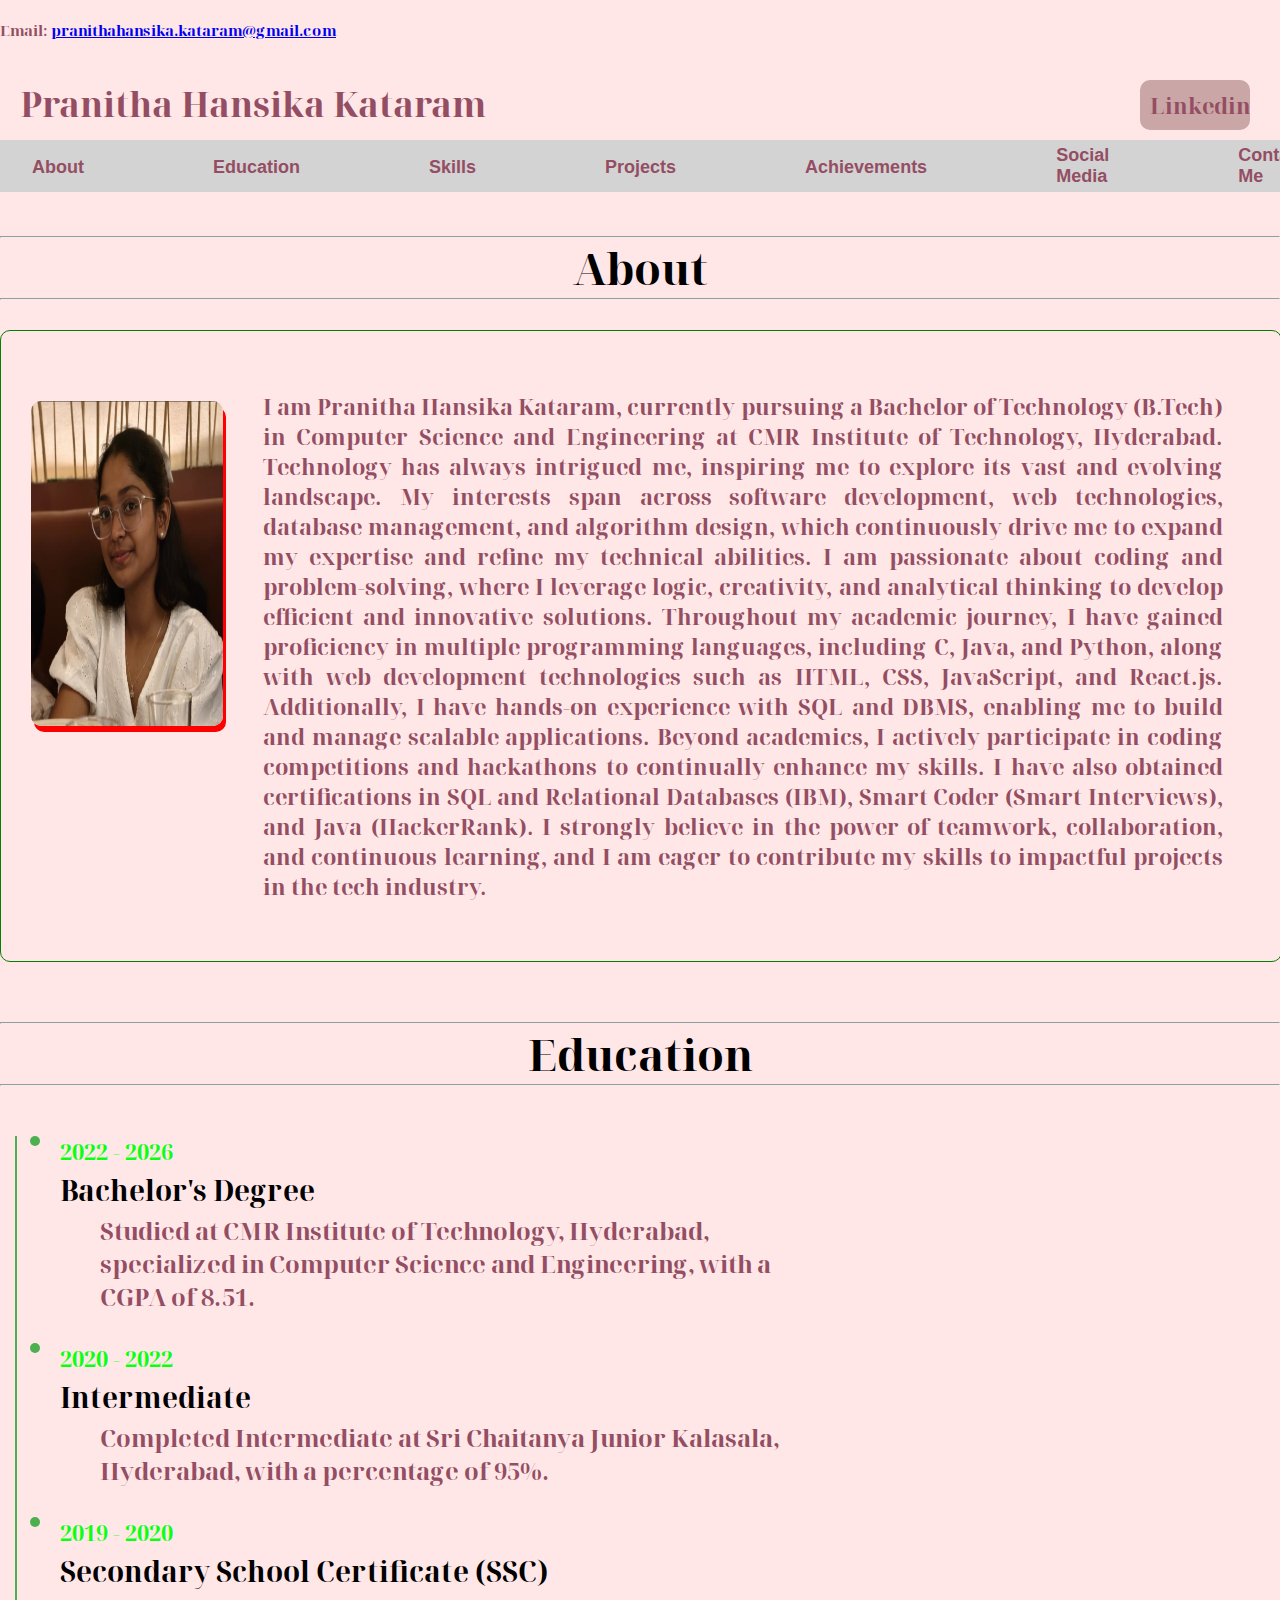
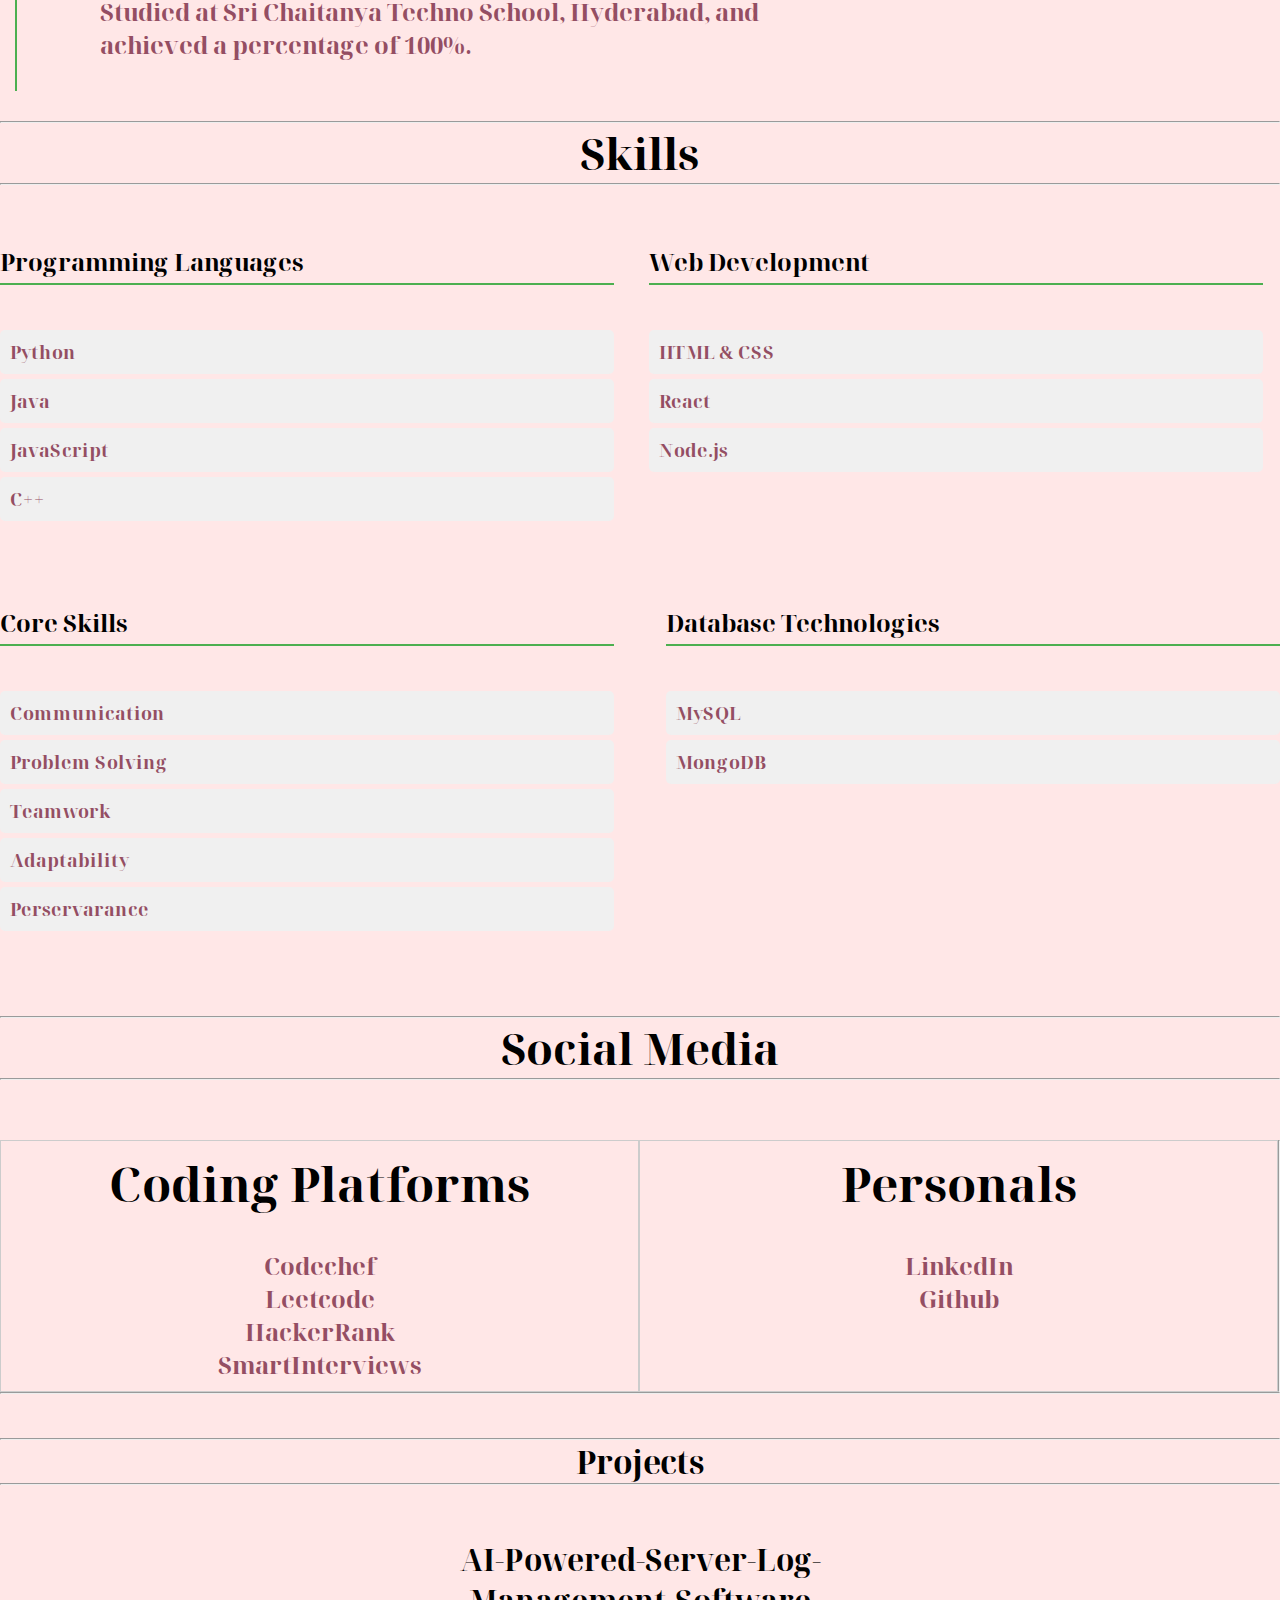
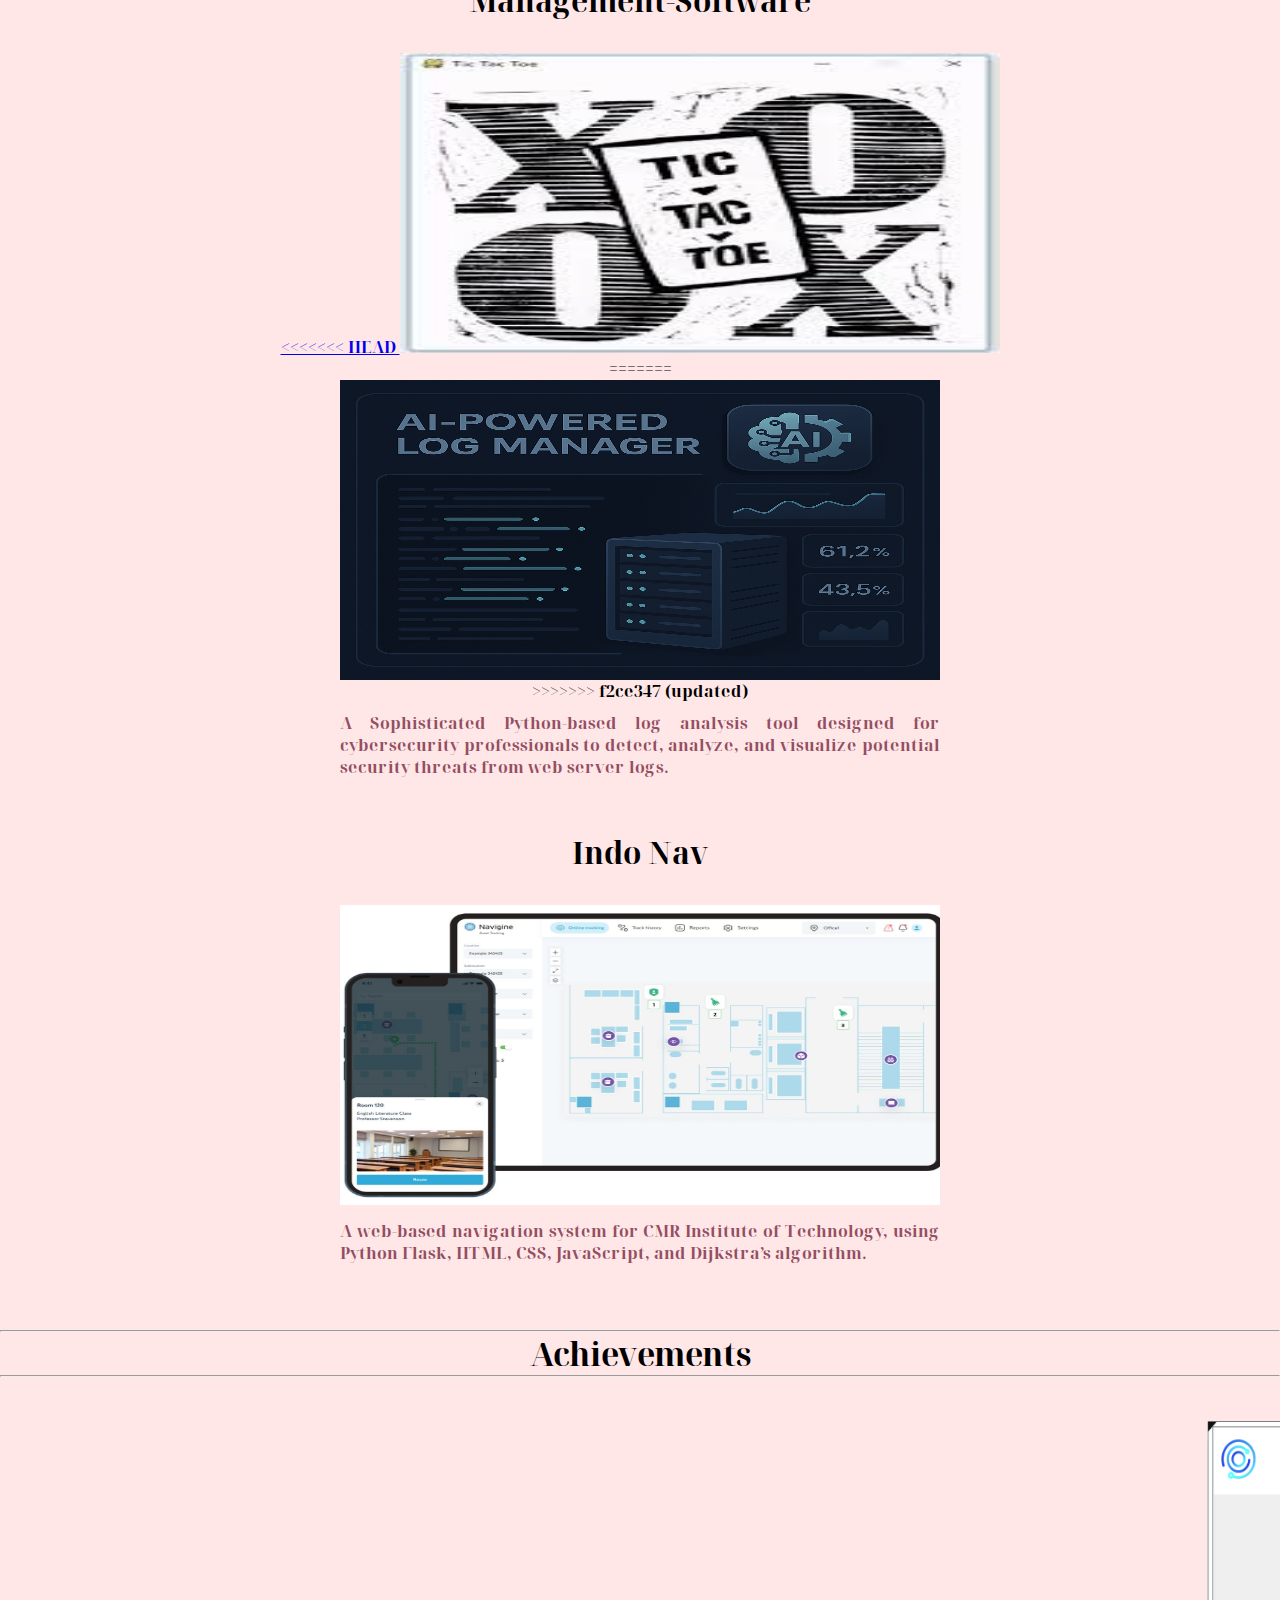
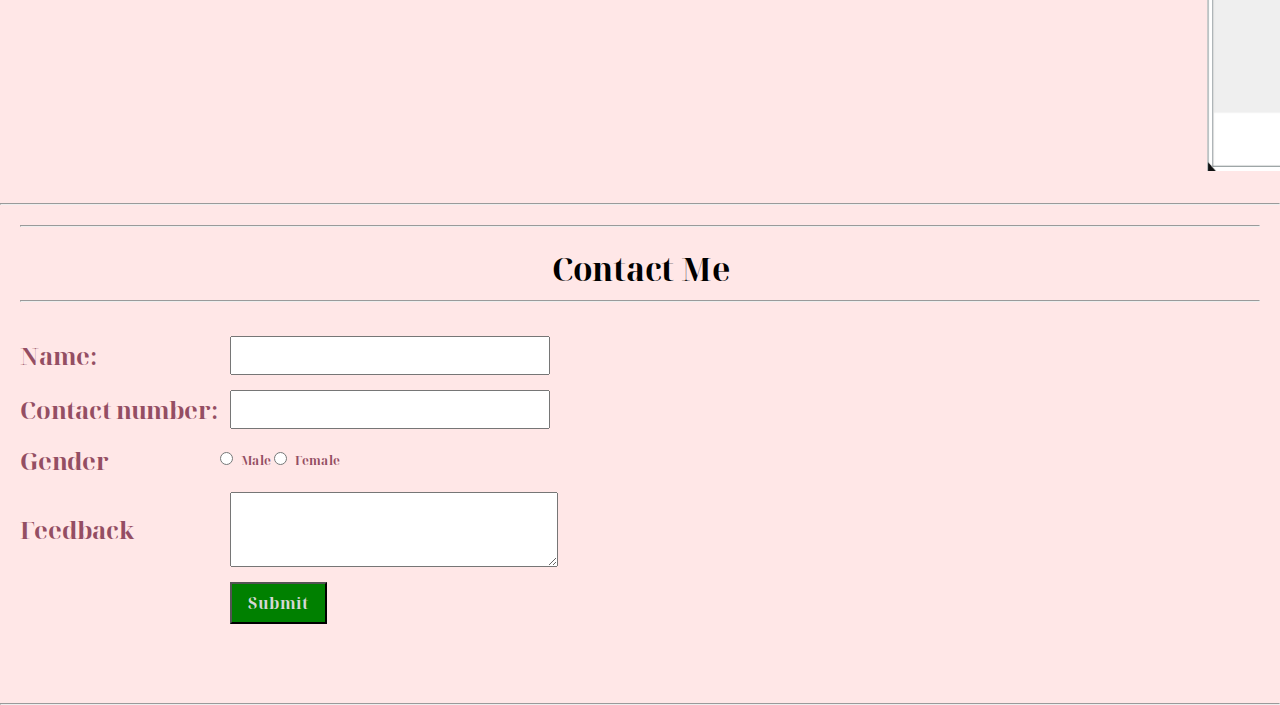
<file: Portfolio/index.html>
<!DOCTYPE html>
<html lang="en">
  <head>
    
    <meta charset="UTF-8" />
    <meta name="viewport" content="width=device-width, initial-scale=1.0" />
    <link
      href="https://fonts.googleapis.com/css2?family=Noto+Serif+Display:wght@100&display=swap" rel="stylesheet"/>
    <link rel="stylesheet" href="style.css" />
    <title>Website</title>
    <script>

      function handleSubmit() {
        window.location.href = "Feedback.html";
      }

    </script>
  </head>
  <body>
    <div class="TopHeader">
      <div style="float: left">
        Email: <a href="https://mail.google.com/mail/?view=cm&fs=1&to=pranithahansika.kataram@gmail.com" target="_blank">
          pranithahansika.kataram@gmail.com
        </a>
        
      </div>
      
    </div>
    
    <div class="Header">
      <div class="row">
        <div class="hp2" style="padding-left: 20px">Pranitha Hansika Kataram</div>
        <div class="hp3"><a class="p" href="https://www.linkedin.com/in/kataram-pranitha-hansika-849275299/">Linkedin</a></div>
      </div>
    </div>
    <div class="Menu">
      <ul>
        <li><a href="#About">About</a></li>
        <li><a href="#Education">Education</a></li>
        <li><a href="#Skills" height="100px">Skills</a></li>
        <li><a href="#Projects">Projects</a></li>
        <li><a href="#Achievements">Achievements</a></li>
        <li><a href="#Social Media">Social Media</a></li>
        <li><a href="#ContactMe">Contact Me</a></li>
      </ul>
    </div>
    <br />
    <br />
    <div class="Bodypart">
      <hr/>
      <h1 class="title" id="About">About</h1>
      <hr/>
      <br />
      <div class="about">
        <div class="content">
          <img src="Images/profile.png"/>
          <br />
          <br /> 
          <p class="para">
            I am Pranitha Hansika Kataram, currently pursuing a Bachelor of Technology (B.Tech) in Computer Science and Engineering at CMR Institute of Technology, Hyderabad. Technology has always intrigued me, inspiring me to explore its vast and evolving landscape. My interests span across software development, web technologies, database management, and algorithm design, which continuously drive me to expand my expertise and refine my technical abilities.
            I am passionate about coding and problem-solving, where I leverage logic, creativity, and analytical thinking to develop efficient and innovative solutions. Throughout my academic journey, I have gained proficiency in multiple programming languages, including C, Java, and Python, along with web development technologies such as HTML, CSS, JavaScript, and React.js. Additionally, I have hands-on experience with SQL and DBMS, enabling me to build and manage scalable applications.
            Beyond academics, I actively participate in coding competitions and hackathons to continually enhance my skills. I have also obtained certifications in SQL and Relational Databases (IBM), Smart Coder (Smart Interviews), and Java (HackerRank). I strongly believe in the power of teamwork, collaboration, and continuous learning, and I am eager to contribute my skills to impactful projects in the tech industry. 
            <br /><br />
            <br />
          </p>
          <br />
          <br />
         <br/>
        </div>
      </div>
      <br/>
      <br/>
      <hr/>
      <h1 class="title" id="Education">Education</h1>
      <hr />
      <div class="education-section">
        <div class="timeline">
          <div class="timeline-item">
            <div class="year">2022 - 2026</div>
            <div class="degree">Bachelor's Degree</div>
            <div class="description">
              Studied at CMR Institute of Technology, Hyderabad, specialized in
              Computer Science and Engineering, with a CGPA of 8.51.
            </div>
          </div>
          <div class="timeline-item">
            <div class="year">2020 - 2022</div>
            <div class="degree">Intermediate</div>
            <div class="description">
              Completed Intermediate at Sri Chaitanya Junior Kalasala,
              Hyderabad, with a percentage of 95%.
            </div>
          </div>
          <div class="timeline-item">
            <div class="year">2019 - 2020</div>
            <div class="degree">Secondary School Certificate (SSC)</div>
            <div class="description">
              Studied at Sri Chaitanya Techno School, Hyderabad, and achieved a
              percentage of 100%.
            </div>
          </div>
        </div>
      </div>
      <br />
      <hr />
      <h1 class="title" id="Skills">Skills</h1>
      <hr />
      <div class="skills">
        <div class="skills-container">
          <div class="skill-category">
            <br />
            <br />
            <h3>Programming Languages</h3>
            <br />
            <ul class="skills-list">
              <li>Python</li>
              <li>Java</li>
              <li>JavaScript</li>
              <li>C++</li>
            </ul>
          </div>
          <br />
          <br />
          <div class="skill-category">
            <br />
            <br />
            <h3>Web Development</h3>
            <br />
            <ul class="skills-list">
              <li>HTML & CSS</li>
              <li>React</li>
              <li>Node.js</li>
            </ul>
          </div>
          <br />
          <br />
          <div class="skill-category">
            <br />
            <br />
            <h3>Core Skills</h3>
            <br />
            <ul class="skills-list">
              <li>Communication</li>
              <li>Problem Solving</li>
              <li>Teamwork</li>
              <li>Adaptability</li>
              <li>Perservarance</li>
            </ul>
          </div>
          <br />
          <br />
          <div class="skill-category">
            <br />
            <br />
            <h3>Database Technologies</h3>
            <br />
            <ul class="skills-list">
              <li>MySQL</li>
              <li>MongoDB</li>
            </ul>
          </div>
        </div>
      </div>
      <br />
      <br />
      <hr />
      <h1 class="title" id="Social Media">Social Media</h1>
      <hr />
      <br />
      <br />
      <div class="skil">
        <br />
        <br />
        <div class="Coding">
          <h1>Coding Platforms</h1>
          <br />
          <a href="https://www.codechef.com/users/pranitham6">Codechef</a><br />
          <a href="https://leetcode.com/u/22R01A05M6/">Leetcode</a><br />
          <a href="https://www.hackerrank.com/profile/22r01a05m6">HackerRank</a><br />
          <a href="https://smartinterviews.in/profile/22R01A05M6">SmartInterviews</a><br />
        </div>
        <div class="personal">
          <h1>Personals</h1>
          <br />
          <a href="https://www.linkedin.com/in/kataram-pranitha-hansika-849275299/">LinkedIn</a><br />
          <a href="https://github.com/PranithaHansika/">Github</a><br />
        </div>
        <hr />
      </div>
      <hr />
    </div>
    <br />
      <br />
      <hr/>
      <h1 class="title" id="Projects">Projects</h1>
      <hr />
    <br/>
    <br/>
    <div class="project">
      <h5>AI-Powered-Server-Log-Management-Software</h5><br/>
      <a href="https://github.com/PranithaHansika/AI-Powered-Server-Log-Management-Software">
<<<<<<< HEAD
    <img src="Images/Tic Toe.jpeg"></a>
=======
    <img src="Images/ai.png"></a>
>>>>>>> f2ce347 (updated)
    
    
    <p>A Sophisticated Python-based log analysis tool designed for cybersecurity professionals to detect, analyze, and visualize potential security threats from web server logs.</p>
    </div>
    <br/>
    <br/>
    <div class="project">
      <h6>Indo Nav</h6><br/>
      <a href="https://github.com/PranithaHansika/CAMPUS-INDOOR-NAVIGATION-SYSTEM/tree/main/IndoNav-master">
    <img src="Images/Indo Nav.jpg"></a>
    
    
    <p>
      A web-based navigation system for CMR Institute of Technology, using
      Python Flask, HTML, CSS, JavaScript, and Dijkstra’s algorithm.
    </p>    </div>
    <br/>
    <br/>

    <br/>
    <hr />

      <h1 class="title" id="Achievements">Achievements</h1>
      <hr />
      <div class="Achieve">
        <br /><br />
        <marquee>
         <a href=https://courses.cognitiveclass.ai/certificates/ab664dc1f8234a35987d71b9e7b4beb2>
         <img src="Images/hansika sql.png" alt="Clickable Image"/></a>
         <a href="https://smartinterviews.in/certificate/54d4c0db">
         <img src="Images/hansika si.png" alt="Clickable Image"/></a>
         <a href="https://www.hackerrank.com/certificates/0e48078be8ef">
         <img src="Images/hansika hck.png" alt="Clickable Image"/></a>

        </marquee>
      </div>
      <br/>
      <hr/>
    </div>
    <div class="Footer">
      <hr/>
      <h1 id="ContactMe">Contact Me</h1>
      <hr/>
      <br/>
      <br/>
      <div class="form-group">
        <label for="name">Name: </label>
        <input type="text" id="name" />
      </div>
    <div class="form-group">
        <label for="contact">Contact number: </label>
        <input type="text" id="contact" />
    </div>
    <div class="form-group">
        <label>Gender</label>
        <div class="gender-group">
            <input type="radio" name="gender" value="male" /> Male
            <input type="radio" name="gender" value="female" /> Female
    </div>
    </div>
    <div class="form-group">
        <label for="about">Feedback </label>
        <textarea rows="3" cols="300" name="abt" id="about"></textarea>
    </div>
    <div class="form-group">

        <input type="button" value="Submit" id="btn" onclick="handleSubmit()" />
    </div> 
      </div>
    </div>
    <br />
    <br />
    <hr />
  </body>
</html>
</file>
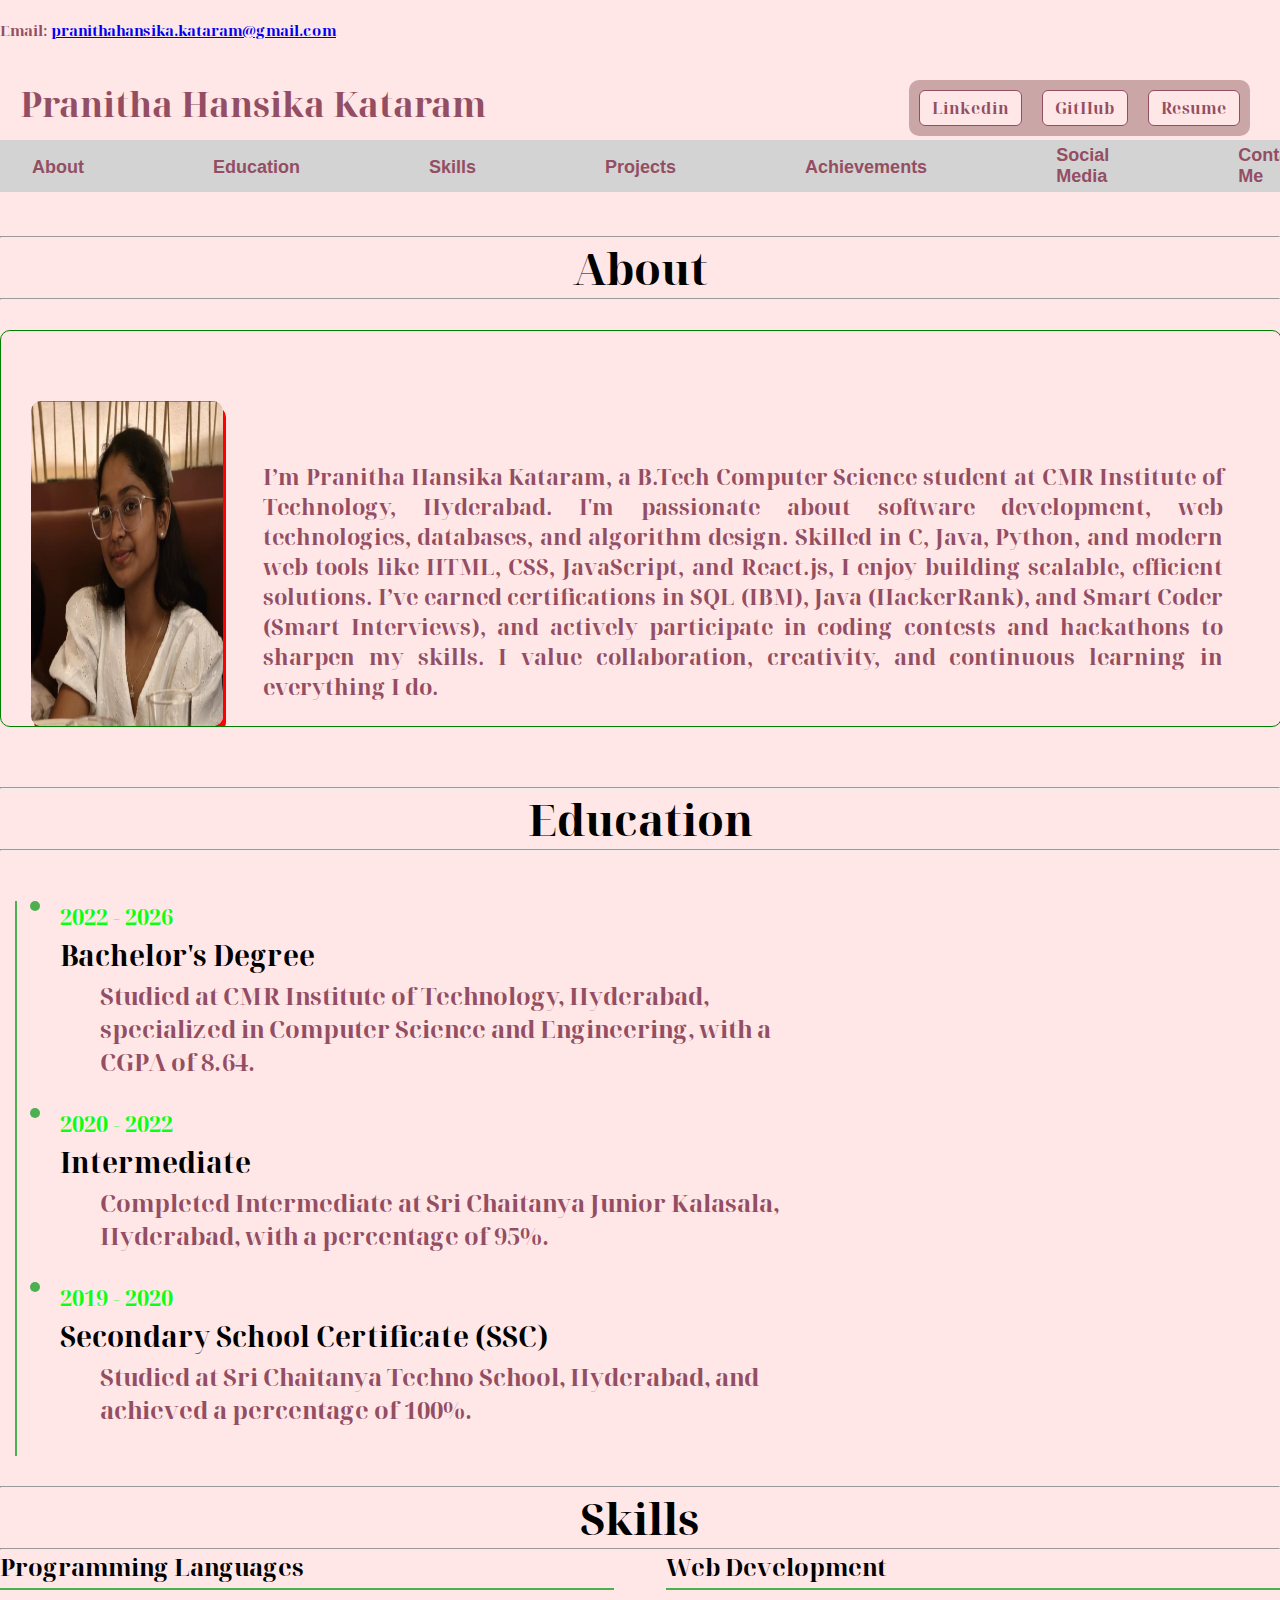
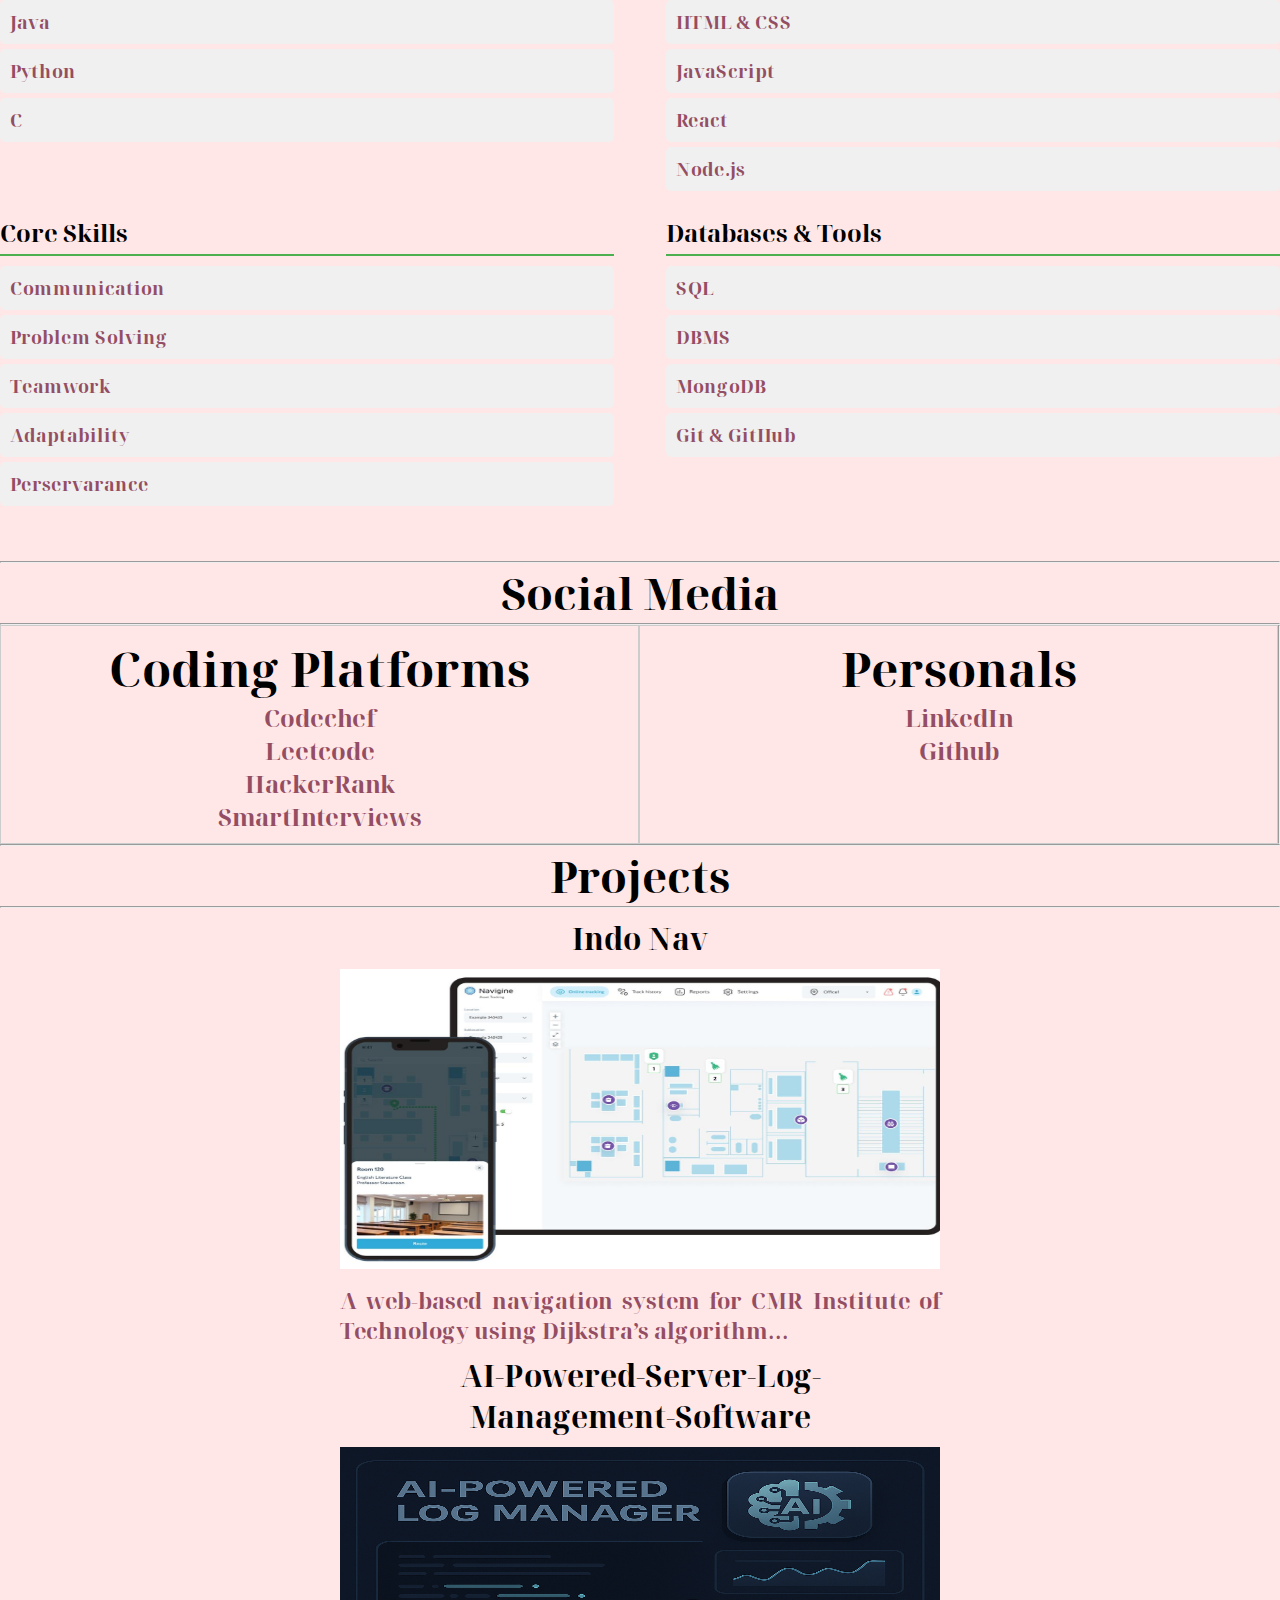
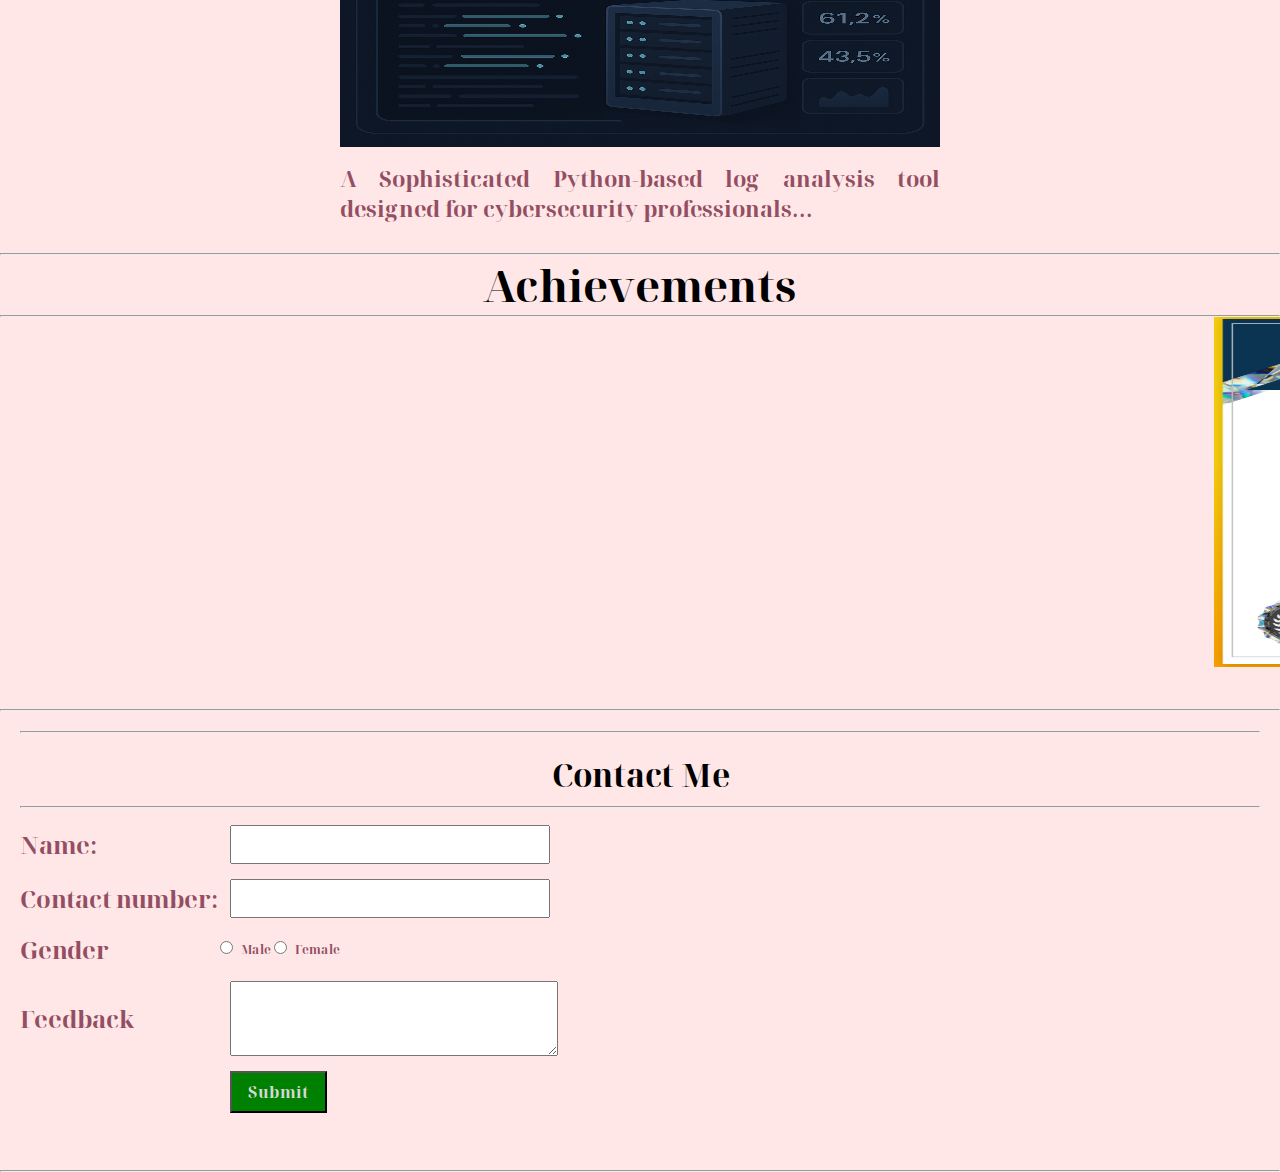
<file: Portfolio/public/index.html>
<!-- <!DOCTYPE html>
<html lang="en">
  <head>
    
    <meta charset="UTF-8" />
    <meta name="viewport" content="width=device-width, initial-scale=1.0" />
    <link
      href="https://fonts.googleapis.com/css2?family=Noto+Serif+Display:wght@100&display=swap" rel="stylesheet"/>
    <link rel="stylesheet" href="style.css" />
    <title>Website</title>
    <script>

      function handleSubmit() {
        window.location.href = "Feedback.html";
      }

    </script>
  </head>
  <body>
    <div class="TopHeader">
      <div style="float: left">
        Email: <a href="https://mail.google.com/mail/?view=cm&fs=1&to=pranithahansika.kataram@gmail.com" target="_blank">
          pranithahansika.kataram@gmail.com
        </a>
        
      </div>
      
    </div>
    
    <div class="Header">
      <div class="row">
        <div class="hp2" style="padding-left: 20px">Pranitha Hansika Kataram</div>
        <div class="hp3"><a class="p" href="https://www.linkedin.com/in/kataram-pranitha-hansika-849275299/">Linkedin</a></div>
      </div>
    </div>
    <div class="Menu">
      <ul>
        <li><a href="#About">About</a></li>
        <li><a href="#Education">Education</a></li>
        <li><a href="#Skills" height="100px">Skills</a></li>
        <li><a href="#Projects">Projects</a></li>
        <li><a href="#Achievements">Achievements</a></li>
        <li><a href="#Social Media">Social Media</a></li>
        <li><a href="#ContactMe">Contact Me</a></li>
      </ul>
    </div>
    <br />
    <br />
    <div class="Bodypart">
      <hr/>
      <h1 class="title" id="About">About</h1>
      <hr/>
      <br />
      <div class="about">
        <div class="content">
          <img src="Images/profile.png"/>
          <br />
          <br /> 
          <p class="para">
            I am Pranitha Hansika Kataram, currently pursuing a Bachelor of Technology (B.Tech) in Computer Science and Engineering at CMR Institute of Technology, Hyderabad. Technology has always intrigued me, inspiring me to explore its vast and evolving landscape. My interests span across software development, web technologies, database management, and algorithm design, which continuously drive me to expand my expertise and refine my technical abilities.
            I am passionate about coding and problem-solving, where I leverage logic, creativity, and analytical thinking to develop efficient and innovative solutions. Throughout my academic journey, I have gained proficiency in multiple programming languages, including C, Java, and Python, along with web development technologies such as HTML, CSS, JavaScript, and React.js. Additionally, I have hands-on experience with SQL and DBMS, enabling me to build and manage scalable applications.
            Beyond academics, I actively participate in coding competitions and hackathons to continually enhance my skills. I have also obtained certifications in SQL and Relational Databases (IBM), Smart Coder (Smart Interviews), and Java (HackerRank). I strongly believe in the power of teamwork, collaboration, and continuous learning, and I am eager to contribute my skills to impactful projects in the tech industry. 
            <br /><br />
            <br />
          </p>
          <br />
          <br />
         <br/>
        </div>
      </div>
      <br/>
      <br/>
      <hr/>
      <h1 class="title" id="Education">Education</h1>
      <hr />
      <div class="education-section">
        <div class="timeline">
          <div class="timeline-item">
            <div class="year">2022 - 2026</div>
            <div class="degree">Bachelor's Degree</div>
            <div class="description">
              Studied at CMR Institute of Technology, Hyderabad, specialized in
              Computer Science and Engineering, with a CGPA of 8.64.
            </div>
          </div>
          <div class="timeline-item">
            <div class="year">2020 - 2022</div>
            <div class="degree">Intermediate</div>
            <div class="description">
              Completed Intermediate at Sri Chaitanya Junior Kalasala,
              Hyderabad, with a percentage of 95%.
            </div>
          </div>
          <div class="timeline-item">
            <div class="year">2019 - 2020</div>
            <div class="degree">Secondary School Certificate (SSC)</div>
            <div class="description">
              Studied at Sri Chaitanya Techno School, Hyderabad, and achieved a
              percentage of 100%.
            </div>
          </div>
        </div>
      </div>
      <br />
      <hr />
      <h1 class="title" id="Skills">Skills</h1>
      <hr />
      <div class="skills">
        <div class="skills-container">
          <div class="skill-category">
            <br />
            <br />
            <h3>Programming Languages</h3>
            <br />
            <ul class="skills-list">
              <li>Python</li>
              <li>Java</li>
              <li>JavaScript</li>
              <li>C++</li>
            </ul>
          </div>
          <br />
          <br />
          <div class="skill-category">
            <br />
            <br />
            <h3>Web Development</h3>
            <br />
            <ul class="skills-list">
              <li>HTML & CSS</li>
              <li>React</li>
              <li>Node.js</li>
            </ul>
          </div>
          <br />
          <br />
          <div class="skill-category">
            <br />
            <br />
            <h3>Core Skills</h3>
            <br />
            <ul class="skills-list">
              <li>Communication</li>
              <li>Problem Solving</li>
              <li>Teamwork</li>
              <li>Adaptability</li>
              <li>Perservarance</li>
            </ul>
          </div>
          <br />
          <br />
          <div class="skill-category">
            <br />
            <br />
            <h3>Database Technologies</h3>
            <br />
            <ul class="skills-list">
              <li>MySQL</li>
              <li>MongoDB</li>
            </ul>
          </div>
        </div>
      </div>
      <br />
      <br />
      <hr />
      <h1 class="title" id="Social Media">Social Media</h1>
      <hr />
      <br />
      <br />
      <div class="skil">
        <br />
        <br />
        <div class="Coding">
          <h1>Coding Platforms</h1>
          <br />
          <a href="https://www.codechef.com/users/pranitham6">Codechef</a><br />
          <a href="https://leetcode.com/u/22R01A05M6/">Leetcode</a><br />
          <a href="https://www.hackerrank.com/profile/22r01a05m6">HackerRank</a><br />
          <a href="https://smartinterviews.in/profile/22R01A05M6">SmartInterviews</a><br />
        </div>
        <div class="personal">
          <h1>Personals</h1>
          <br />
          <a href="https://www.linkedin.com/in/kataram-pranitha-hansika-849275299/">LinkedIn</a><br />
          <a href="https://github.com/PranithaHansika/">Github</a><br />
        </div>
        <hr />
      </div>
      <hr />
    </div>
    <br />
      <br />
      <hr/>
      <h1 class="title" id="Projects">Projects</h1>
      <hr />
    <br/>
    <br/>
    <div class="project">
      <h5>AI-Powered-Server-Log-Management-Software</h5><br/>
      <a href="https://github.com/PranithaHansika/AI-Powered-Server-Log-Management-Software">
    <img src="Images/ai.png"></a>
    
    
    <p>A Sophisticated Python-based log analysis tool designed for cybersecurity professionals to detect, analyze, and visualize potential security threats from web server logs.</p>
    </div>
    <br/>
    <br/>
    <div class="project">
      <h6>Indo Nav</h6><br/>
      <a href="https://github.com/PranithaHansika/CAMPUS-INDOOR-NAVIGATION-SYSTEM/tree/main/IndoNav-master">
    <img src="Images/Indo Nav.jpg"></a>
    
    
    <p>
      A web-based navigation system for CMR Institute of Technology, using
      Python Flask, HTML, CSS, JavaScript, and Dijkstra’s algorithm.
    </p>    </div>
    <br/>
    <br/>

    <br/>
    <hr />

      <h1 class="title" id="Achievements">Achievements</h1>
      <hr />
      <div class="Achieve">
        <br /><br />
        <marquee>
         <a href=https://courses.cognitiveclass.ai/certificates/ab664dc1f8234a35987d71b9e7b4beb2>
         <img src="Images/hansika sql.png" alt="Clickable Image"/></a>
         <a href="https://smartinterviews.in/certificate/54d4c0db">
         <img src="Images/hansika si.png" alt="Clickable Image"/></a>
         <a href="https://www.hackerrank.com/certificates/0e48078be8ef">
         <img src="Images/hansika hck.png" alt="Clickable Image"/></a>

        </marquee>
      </div>
      <br/>
      <hr/>
    </div>
    <div class="Footer">
      <hr/>
      <h1 id="ContactMe">Contact Me</h1>
      <hr/>
      <br/>
      <br/>
      <div class="form-group">
        <label for="name">Name: </label>
        <input type="text" id="name" />
      </div>
    <div class="form-group">
        <label for="contact">Contact number: </label>
        <input type="text" id="contact" />
    </div>
    <div class="form-group">
        <label>Gender</label>
        <div class="gender-group">
            <input type="radio" name="gender" value="male" /> Male
            <input type="radio" name="gender" value="female" /> Female
    </div>
    </div>
    <div class="form-group">
        <label for="about">Feedback </label>
        <textarea rows="3" cols="300" name="abt" id="about"></textarea>
    </div>
    <div class="form-group">

        <input type="button" value="Submit" id="btn" onclick="handleSubmit()" />
    </div> 
      </div>
    </div>
    <br />
    <br />
    <hr />
  </body>
</html> -->
<!DOCTYPE html>
<html lang="en">
<head>
  <meta charset="UTF-8" />
  <meta name="viewport" content="width=device-width, initial-scale=1.0" />
  <link href="https://fonts.googleapis.com/css2?family=Noto+Serif+Display:wght@100&display=swap" rel="stylesheet"/>
  <link rel="stylesheet" href="style.css" />
  <title>Website</title>
  <script>
    function handleSubmit() {
      window.location.href = "Feedback.html";
    }
  </script>
</head>
<body>
  <div class="TopHeader">
    <div style="float: left">
      Email: 
      <a href="https://mail.google.com/mail/?view=cm&fs=1&to=pranithahansika.kataram@gmail.com" target="_blank">
        pranithahansika.kataram@gmail.com
      </a>
    </div>
  </div>

  <div class="Header">
    <div class="row">
      <div class="hp2" style="padding-left: 20px">Pranitha Hansika Kataram</div>
      <div class="hp3">
        <a class="p" href="https://www.linkedin.com/in/kataram-pranitha-hansika-849275299/">Linkedin</a>
        <a class="p" href="https://github.com/PranithaHansika">GitHub</a>
        <a class="p" href="https://drive.google.com/file/d/1zb6JYxYo-qNF8NUrFf8FTy2Na2KnBtGc/view?usp=drive_link">Resume</a>
      </div>
    </div>
  </div>

  <div class="Menu">
    <ul>
      <li><a href="#About">About</a></li>
      <li><a href="#Education">Education</a></li>
      <li><a href="#Skills">Skills</a></li>
      <li><a href="#Projects">Projects</a></li>
      <li><a href="#Achievements">Achievements</a></li>
      <li><a href="#Social Media">Social Media</a></li>
      <li><a href="#ContactMe">Contact Me</a></li>
    </ul>
  </div>

  <br /><br />

  <div class="Bodypart">
    <hr/>
    <h1 class="title" id="About">About</h1>
    <hr/><br />

    <div class="about">
      <div class="content">
        <img src="./images/profile.png" />
        <br /><br />
        <p class="para">
          I’m Pranitha Hansika Kataram, a B.Tech Computer Science student at CMR Institute of Technology, Hyderabad. I'm passionate about software development, web technologies, databases, and algorithm design. Skilled in C, Java, Python, and modern web tools like HTML, CSS, JavaScript, and React.js, I enjoy building scalable, efficient solutions. I’ve earned certifications in SQL (IBM), Java (HackerRank), and Smart Coder (Smart Interviews), and actively participate in coding contests and hackathons to sharpen my skills. I value collaboration, creativity, and continuous learning in everything I do.
        </p>
      </div>
    </div>

    <br/><br/>
    <hr/>
    <h1 class="title" id="Education">Education</h1>
    <hr/>

    <div class="education-section">
      <div class="timeline">
        <!-- <div class="timeline-item">
          <div class="year">2022 - 2026</div>
          <div class="degree">Bachelor's Degree</div>
          <div class="description">Studied at CMR Institute of Technology, Hyderabad...</div>
        </div>
        <div class="timeline-item">
          <div class="year">2020 - 2022</div>
          <div class="degree">Intermediate</div>
          <div class="description">Completed Intermediate at Sri Chaitanya Junior Kalasala...</div>
        </div>
        <div class="timeline-item">
          <div class="year">2019 - 2020</div>
          <div class="degree">Secondary School Certificate (SSC)</div>
          <div class="description">Studied at Sri Chaitanya Techno School, Hyderabad...</div>
        </div> -->
        <div class="timeline-item">
            <div class="year">2022 - 2026</div>
            <div class="degree">Bachelor's Degree</div>
            <div class="description">
              Studied at CMR Institute of Technology, Hyderabad, specialized in
              Computer Science and Engineering, with a CGPA of 8.64.
            </div>
          </div>
          <div class="timeline-item">
            <div class="year">2020 - 2022</div>
            <div class="degree">Intermediate</div>
            <div class="description">
              Completed Intermediate at Sri Chaitanya Junior Kalasala,
              Hyderabad, with a percentage of 95%.
            </div>
          </div>
          <div class="timeline-item">
            <div class="year">2019 - 2020</div>
            <div class="degree">Secondary School Certificate (SSC)</div>
            <div class="description">
              Studied at Sri Chaitanya Techno School, Hyderabad, and achieved a
              percentage of 100%.
            </div>
          </div>
      </div>
    </div>

    <br /><hr/>
    <h1 class="title" id="Skills">Skills</h1>
    <hr/>

    <div class="skills">
      <div class="skills-container">
        <div class="skill-category">
          <h3>Programming Languages</h3>
          <ul class="skills-list">
            <li>Java</li><li>Python</li><li>C</li>
          </ul>
        </div>
        <div class="skill-category">
          <h3>Web Development</h3>
          <ul class="skills-list">
            <li>HTML & CSS</li><li>JavaScript</li>
            <li>React</li><li>Node.js</li>
          </ul>
        </div>
        <div class="skill-category">
          <h3>Core Skills</h3>
          <ul class="skills-list">
            <li>Communication</li><li>Problem Solving</li><li>Teamwork</li><li>Adaptability</li><li>Perservarance</li>
          </ul>
        </div>
       <div class="skill-category">
  <h3>Databases & Tools</h3>
  <ul class="skills-list">
    <li>SQL</li>
    <li>DBMS</li>
    <li>MongoDB</li>
    <li>Git & GitHub</li>
  </ul>
</div>

      </div>
    </div>

    <br /><hr/>
    <h1 class="title" id="Social Media">Social Media</h1>
    <hr/>

    <div class="skil">
      <div class="Coding">
        <h1>Coding Platforms</h1>
        <a href="https://www.codechef.com/users/pranitham6">Codechef</a><br />
        <a href="https://leetcode.com/u/22R01A05M6/">Leetcode</a><br />
        <a href="https://www.hackerrank.com/profile/22r01a05m6">HackerRank</a><br />
        <a href="https://smartinterviews.in/profile/22R01A05M6">SmartInterviews</a><br />
      </div>
      <div class="personal">
        <h1>Personals</h1>
        <a href="https://www.linkedin.com/in/kataram-pranitha-hansika-849275299/">LinkedIn</a><br />
        <a href="https://github.com/PranithaHansika/">Github</a><br />
      </div>
      <hr />
    </div>

    <hr/><h1 class="title" id="Projects">Projects</h1><hr/>
     <div class="project">
      <h6>Indo Nav</h6>
      <a href="https://github.com/PranithaHansika/CAMPUS-INDOOR-NAVIGATION-SYSTEM/tree/main/IndoNav-master">
        <img src="./images/Indo Nav.jpg">
      </a>
      <p>A web-based navigation system for CMR Institute of Technology using Dijkstra’s algorithm...</p>
    </div>
    <div class="project">
      <h5>AI-Powered-Server-Log-Management-Software</h5>
      <a href="https://github.com/PranithaHansika/AI-Powered-Server-Log-Management-Software">
        <img src="./images/ai.png">
      </a>
      <p>A Sophisticated Python-based log analysis tool designed for cybersecurity professionals...</p>
    </div>

   

    <br/><hr/>
    <h1 class="title" id="Achievements">Achievements</h1>
    <hr/>

    <div class="Achieve">
      <marquee>
          <a href="https://smartinterviews.in/certificate/54d4c0db">
          <img src="./images/smart interviews.png" alt="SI Cert"/>
        </a>
        <a href="https://courses.cognitiveclass.ai/certificates/ab664dc1f8234a35987d71b9e7b4beb2">
          <img src="./images/hansika sql.png" alt="SQL Cert"/>
        </a>
      
        <a href="https://www.hackerrank.com/certificates/0e48078be8ef">
          <img src="./images/hansika hck.png" alt="HackerRank Cert"/>
        </a>
         <a href="https://drive.google.com/file/d/17XFg81ATOXVymvIZd9Kg-GC2Pf-TBr_S/view">
          <img src="./images/Devops.png" alt="DevOpsInternship Certificate from EDUGENE Technologies"/>
        </a>
      </marquee>
    </div>

    <br/><hr/>
    <div class="Footer">
      <hr/>
      <h1 id="ContactMe">Contact Me</h1>
      <hr/><br/>

      <div class="form-group">
        <label for="name">Name: </label>
        <input type="text" id="name" />
      </div>
      <div class="form-group">
        <label for="contact">Contact number: </label>
        <input type="text" id="contact" />
      </div>
      <div class="form-group">
        <label>Gender</label>
        <div class="gender-group">
          <input type="radio" name="gender" value="male" /> Male
          <input type="radio" name="gender" value="female" /> Female
        </div>
      </div>
      <div class="form-group">
        <label for="about">Feedback </label>
        <textarea rows="3" cols="300" name="abt" id="about"></textarea>
      </div>
      <div class="form-group">
        <input type="button" value="Submit" id="btn" onclick="handleSubmit()" />
      </div>
    </div>
  </div>

  <br /><hr />
</body>
</html>
</file>
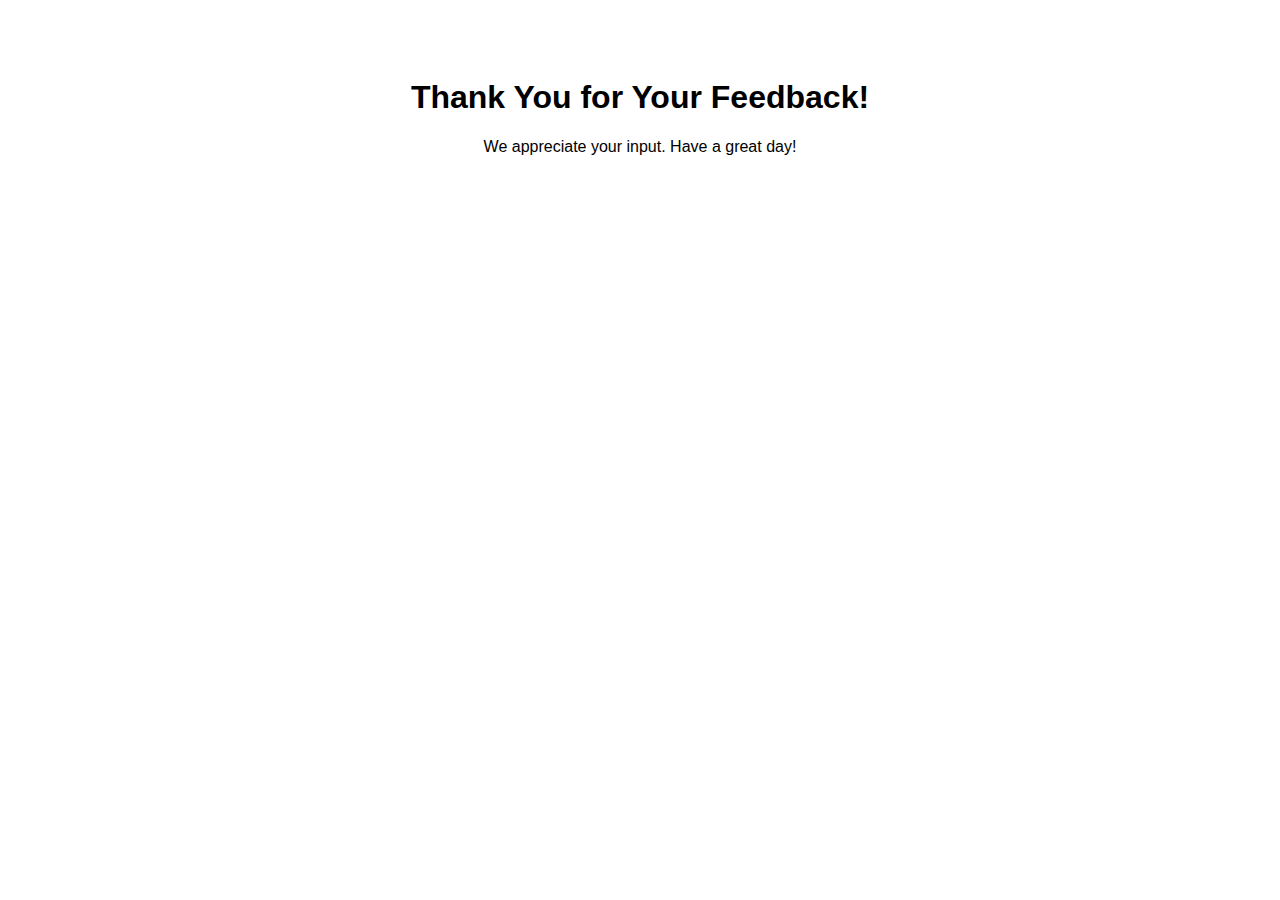
<file: Portfolio/Feedback.html>
<!DOCTYPE html>
<html lang="en">
<head>
    <meta charset="UTF-8">
    <meta name="viewport" content="width=device-width, initial-scale=1.0">
    <title>Thank You</title>
    <style>
        body {
            text-align: center;
            font-family: Arial, sans-serif;
            padding: 50px;
        }
    </style>
</head>
<body>
    <h1>Thank You for Your Feedback!</h1>
    <p>We appreciate your input. Have a great day!</p>
</body>
</html>
</file>
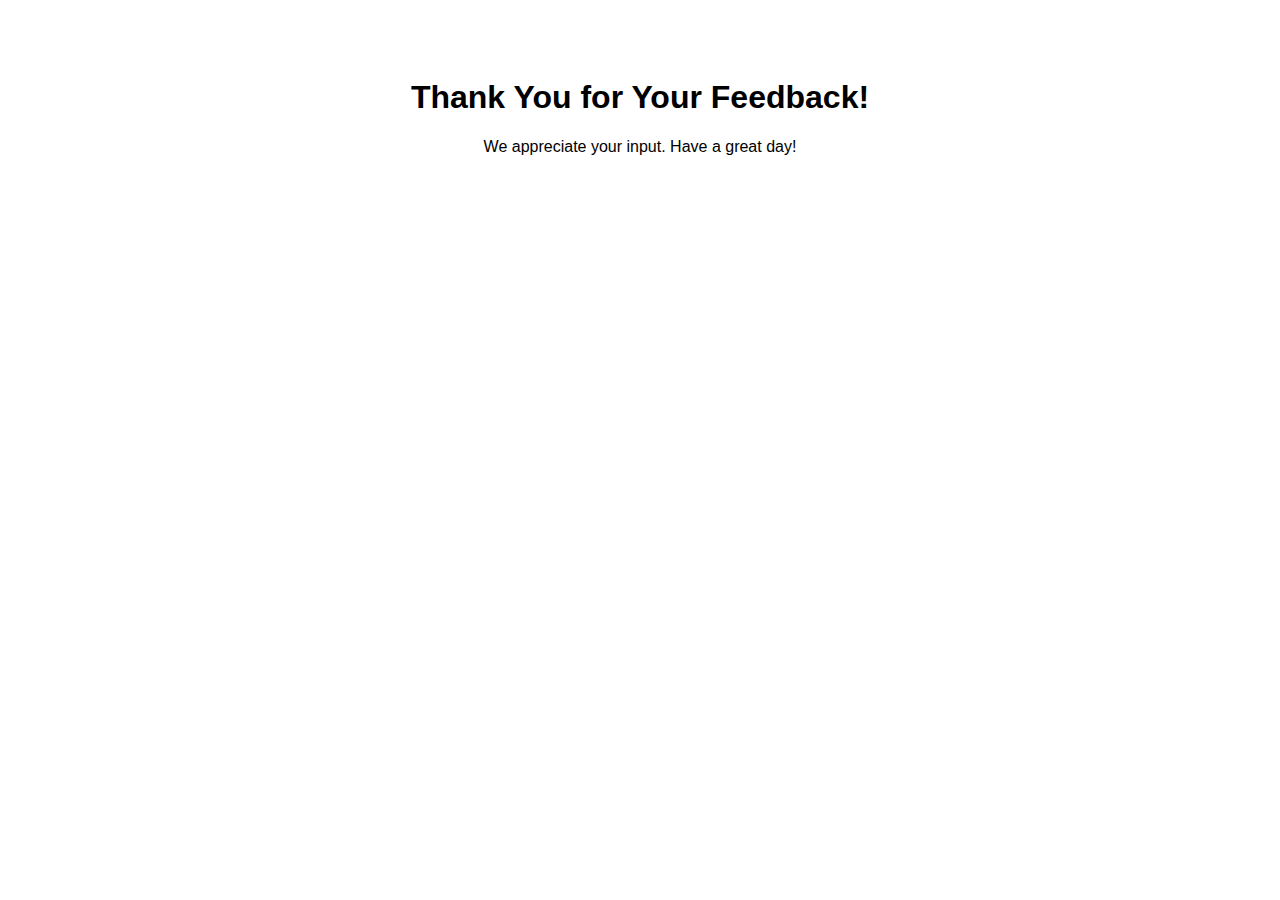
<file: Portfolio/public/Feedback.html>
<!DOCTYPE html>
<html lang="en">
<head>
    <meta charset="UTF-8">
    <meta name="viewport" content="width=device-width, initial-scale=1.0">
    <title>Thank You</title>
    <style>
        body {
            text-align: center;
            font-family: Arial, sans-serif;
            padding: 50px;
        }
    </style>
</head>
<body>
    <h1>Thank You for Your Feedback!</h1>
    <p>We appreciate your input. Have a great day!</p>
</body>
</html>
</file>
<file: Portfolio/style.css>
* {
  margin: 0px;
  padding: 0px;
  font-family: "Noto Serif Display", serif;
  font-weight: bold;
}
.TopHeader {
  height: 35px;
  background-color: gray;
  font-size: 15px;
  color:#944E63;
  background-color: #FFE7E7;
  padding-top: 20px;
 
}
.Header {
  height: 85px;
  font-size: 22px;
  
}
.row {
  width: 100%;
  padding-top: 25px;
  
}
.Header img {
  width: 60px;
  height: 50px;
  margin-right: 10px;
}
.hp1 {
  width: 5%;
  float: left;
}
.hp2 {
  width: 50%;
  float: left;
  font-size: 35px;

  color: #944E63;
}
.hp3 {
  width: 7%;
  float: right;
  background-color: #CAA6A6;
  padding: 10px;
  text-align: center;
  margin-right: 30px;
  border-radius: 10px;
}
.hp3:hover {
  background-color: red;
}
.p {
  text-decoration: none;
  color: #944E63;
}
.Menu {
  height: auto;
  background-color: lightgray;
  font-size: 22px;
  padding-left: 20px;
  display: flex;
  align-items: center;
}

.Menu ul {
  width: 100%;
  list-style-type: none;
  margin: 0;
  padding: 0;
  display: flex;
  align-items: center;
}

.Menu ul li {
  margin-right: 105px;
}
body {
  background-color:#FFE7E7;
}

.Menu ul li a {
  display: inline-block;
  text-decoration: none;
  color:#944E63;
  font-size: 18px;
  padding: 5px 12px;
  font-weight: bold;
  font-family: "Arial";
  border-radius: 10px;
}

.Menu ul li:hover {
  background-color: red;
  transition: background-color 0.3s, color 0.3s, border-radius 0.3s;
  cursor: pointer;
}

.Menu ul li:hover a {
  color: yellow;
  cursor: pointer;
}
.Bodypart {
  height: auto;
  font-size: 22px;
  width: auto;
}
.title {
  text-align: center;
  color: black;
}
.about {
  width: 100%;

  margin: 0 auto auto;
}
.content {
  width: 100%;
  border: 1px solid green;
  margin-right: 50px;
  height: auto;
  border-radius: 10px;
  overflow: hidden;
}
.content img {
  width: 15%;
  border-radius: 10px;
  float: inline-start;
  box-shadow: 3px 6px red;
  margin-left: 30px;
  margin-top: 70px;
  height: 325px;
}
.para {
  width: 75%;
  float: left;
  text-align: justify;
  color:#944E63;
  margin-left: 40px;
}
.clearfix::after {
  content: "";
  display: table;
  clear: both;
}
.Achieve img {
  width: 500px;
  height: 350px;
  margin-right: 50px;
}
.Footer {
  height: auto;
  font-size: 12px;
  background-color: #FFE7E7;
  color:#944E63;
  padding: 20px;
}
#ContactMe {
  font-family: serif;
  font-size: 32px;
  color:black;
  text-align: center;
  margin-top: 20px;
  font-family: "Noto Serif Display", serif;
  font-weight: bold;
  padding-bottom: 10px;
}
.form-group {
  display: flex;
  align-items: center;
  margin-bottom: 15px;
}

label {
  width: 200px;
  font-size: 24px;
}
input[type="text"],
textarea {
  width: 300px;
  padding: 8px;
  font-size: 14px;
  margin-left: 10px;
}
textarea {
  width: 310px;
  margin-left: 10px;
}
.gender-group input {
  margin-right: 5px;
}
#btn {
  font-size: 16px;
  padding: 8px 16px;
  margin-left: 210px; 
  color: rgb(214, 216, 214);
  background-color: green;
}
.skil {
  display: flex;
  width: 100%;
}
.Coding,
.personal,
.social {
  flex: 1;
  padding: 10px;
  font-size: 24px;
  font-weight: bold;
  text-align: center;
  background-color: #FFE7E7;
  border: 1px solid #ccc;
  color: black;
}
.social a,
.Coding a,
.personal a {
  text-decoration: none;
  color: #944E63;
  text-align: center;
  float: center;
  padding: 10px;
}
.container {
  display: flex;            
  justify-content: space-between; 
  gap: 20px;                 
  align-items: flex-start;   
  padding: 20px;     
  flex-wrap: wrap;      
}
.project img {
  width: 600px;              
  height: 300px;              
}
.project {
  display: flex;
  flex-direction: column;
  align-items: center;
  text-align: center;        
  flex-basis: 25%;           
}
.project p {
  margin-top: 10px; 
  width: 600px;  
  text-align: justify;  
  color:#944E63;   
}
.project h4, .project h5, .project h6{
  margin-top: 10px;
  width: 400px;
  text-align: center;
  margin: 10px;
  font-size: 30px;
  color:black;
}
.education-section{
font-family: Arial, sans-serif;
margin: 0;
padding: 0;
display: flex;
width: 500px;
justify-content: center;
background-color: #FFE7E7;
}
.education-section {
width: 90%;
max-width: 800px;
margin-top: 50px;
}
.timeline {
position: relative;
padding-left: 20px;
}
.timeline::before {
content: '';
position: absolute;
left: 15px;
top: 0;
height: 100%;
width: 2px;
background: #4caf50;
}
.timeline-item {
position: relative;
margin-bottom: 30px;
padding-left: 40px;
}
.timeline-item::before {
content: '';
position: absolute;
left: 10px;
top: 0;
height: 10px;
width: 10px;
background: #4caf50;
border-radius: 50%;
}
.timeline-item .year {
font-weight: bold;
color: #0bff13;
}
.timeline-item .degree {
font-size: 28px;
font-weight: bold;
color: black;
margin-top: 5px;
}
.timeline-item .description {
font-size: 14px;
color:#944E63;
margin-top: 5px;
font-size: 24px;
width: 700px;
padding-left: 40px;
}
.skills-section {
  padding: 20px;
  max-width: 800px;
  margin: 0 auto;
}
.skills-title {
  text-align: center;
  font-size: 24px;
  font-weight: bold;
  margin-bottom: 20px;
}
.skills-container {
  display: flex;
  flex-wrap: wrap;
  justify-content: space-between;
  color:#944E63;
}
.skill-category {
  width: 48%;
  margin-bottom: 20px;
}
.skill-category h3 {
  font-size: 24px;
  margin-bottom: 10px;
  border-bottom: 2px solid #4CAF50;
  padding-bottom: 5px;
  color:black;
}
.skills-list {
  list-style-type: none;
  padding: 0;
}
.skills-list li {
  background-color: #f0f0f0;
  padding: 10px;
  margin: 5px 0;
  border-radius: 5px;
  font-size: 18px;
}
</file>
<file: Portfolio/public/style.css>
*{
  margin: 0px;
  padding: 0px;
  font-family: "Noto Serif Display", serif;
  font-weight: bold;
}
.TopHeader {
  height: 35px;
  background-color: gray;
  font-size: 15px;
  color:#944E63;
  background-color: #FFE7E7;
  padding-top: 20px;
 
}
.Header {
  height: 85px;
  font-size: 22px;
  
}
.row {
  width: 100%;
  padding-top: 25px;
  
}
.Header img {
  width: 60px;
  height: 50px;
  margin-right: 10px;
}
.hp1 {
  width: 5%;
  float: left;
}
.hp2 {
  width: 50%;
  float: left;
  font-size: 35px;

  color: #944E63;
}
.hp3 {
  width: 7%;
  float: right;
  background-color: #CAA6A6;
  padding: 10px;
  text-align: center;
  margin-right: 30px;
  border-radius: 10px;
}


.hp3:hover {
  /* //background-color: red; */
}
.p {
  text-decoration: none;
  color: #944E63;
}
.Menu {
  height: auto;
  background-color: lightgray;
  font-size: 22px;
  padding-left: 20px;
  display: flex;
  align-items: center;
}

.Menu ul {
  width: 100%;
  list-style-type: none;
  margin: 0;
  padding: 0;
  display: flex;
  align-items: center;
}

.Menu ul li {
  margin-right: 105px;
}
body {
  background-color:#FFE7E7;
}

.Menu ul li a {
  display: inline-block;
  text-decoration: none;
  color:#944E63;
  font-size: 18px;
  padding: 5px 12px;
  font-weight: bold;
  font-family: "Arial";
  border-radius: 10px;
}

.Menu ul li:hover {
  background-color: red;
  transition: background-color 0.3s, color 0.3s, border-radius 0.3s;
  cursor: pointer;
}

.Menu ul li:hover a {
  color: yellow;
  cursor: pointer;
}
.Bodypart {
  height: auto;
  font-size: 22px;
  width: auto;
}
.title {
  text-align: center;
  color: black;
}
.about {
  width: 100%;

  margin: 0 auto auto;
}
.content {
  width: 100%;
  border: 1px solid green;
  margin-right: 50px;
  height: auto;
  border-radius: 10px;
  overflow: hidden;
}
.content img {
  width: 15%;
  border-radius: 10px;
  float: inline-start;
  box-shadow: 3px 6px red;
  margin-left: 30px;
  margin-top: 70px;
  height: 325px;
}
/* .para {
  width: 75%;
  float: left;
  text-align: justify;
  color:#944E63;
  margin-left: 40px;
} */
 .para {
  width: 75%;
  float: left;
  text-align: justify;
  color: #944E63;
  margin-left: 40px;
  margin-top: 70px; /* ✅ Aligns with image's top margin */
}
.hp3 {
  display: flex;
  justify-content: space-between;
  align-items: center;
  gap: 20px;
  width: auto;
  float: right;
  background-color: #CAA6A6;
  padding: 10px;
  text-align: center;
  margin-right: 30px;
  border-radius: 10px;
}

.hp3 a {
  text-decoration: none;
  color: #944E63;
  padding: 6px 12px;
  background-color: #FFE7E7;
  border: 1px solid #944E63;
  border-radius: 6px;
  font-size: 16px;
  transition: all 0.3s ease;
}

.hp3 a:hover {
  background-color: red;
   color: yellow;
}

.clearfix::after {
  content: "";
  display: table;
  clear: both;
}
.Achieve img {
  width: 500px;
  height: 350px;
  margin-right: 50px;
}
.Footer {
  height: auto;
  font-size: 12px;
  background-color: #FFE7E7;
  color:#944E63;
  padding: 20px;
}
#ContactMe {
  font-family: serif;
  font-size: 32px;
  color:black;
  text-align: center;
  margin-top: 20px;
  font-family: "Noto Serif Display", serif;
  font-weight: bold;
  padding-bottom: 10px;
}
.form-group {
  display: flex;
  align-items: center;
  margin-bottom: 15px;
}

label {
  width: 200px;
  font-size: 24px;
}
input[type="text"],
textarea {
  width: 300px;
  padding: 8px;
  font-size: 14px;
  margin-left: 10px;
}
textarea {
  width: 310px;
  margin-left: 10px;
}
.gender-group input {
  margin-right: 5px;
}
#btn {
  font-size: 16px;
  padding: 8px 16px;
  margin-left: 210px; 
  color: rgb(214, 216, 214);
  background-color: green;
}
.skil {
  display: flex;
  width: 100%;
}
.Coding,
.personal,
.social {
  flex: 1;
  padding: 10px;
  font-size: 24px;
  font-weight: bold;
  text-align: center;
  background-color: #FFE7E7;
  border: 1px solid #ccc;
  color: black;
}
.social a,
.Coding a,
.personal a {
  text-decoration: none;
  color: #944E63;
  text-align: center;
  float: center;
  padding: 10px;
}
.container {
  display: flex;            
  justify-content: space-between; 
  gap: 20px;                 
  align-items: flex-start;   
  padding: 20px;     
  flex-wrap: wrap;      
}
.project img {
  width: 600px;              
  height: 300px;              
}
.project {
  display: flex;
  flex-direction: column;
  align-items: center;
  text-align: center;        
  flex-basis: 25%;           
}
.project p {
  margin-top: 10px; 
  width: 600px;  
  text-align: justify;  
  color:#944E63;   
}
.project h4, .project h5, .project h6{
  margin-top: 10px;
  width: 400px;
  text-align: center;
  margin: 10px;
  font-size: 30px;
  color:black;
}
.education-section{
font-family: Arial, sans-serif;
margin: 0;
padding: 0;
display: flex;
width: 500px;
justify-content: center;
background-color: #FFE7E7;
}
.education-section {
width: 90%;
max-width: 800px;
margin-top: 50px;
}
.timeline {
position: relative;
padding-left: 20px;
}
.timeline::before {
content: '';
position: absolute;
left: 15px;
top: 0;
height: 100%;
width: 2px;
background: #4caf50;
}
.timeline-item {
position: relative;
margin-bottom: 30px;
padding-left: 40px;
}
.timeline-item::before {
content: '';
position: absolute;
left: 10px;
top: 0;
height: 10px;
width: 10px;
background: #4caf50;
border-radius: 50%;
}
.timeline-item .year {
font-weight: bold;
color: #0bff13;
}
.timeline-item .degree {
font-size: 28px;
font-weight: bold;
color: black;
margin-top: 5px;
}
.timeline-item .description {
font-size: 14px;
color:#944E63;
margin-top: 5px;
font-size: 24px;
width: 700px;
padding-left: 40px;
}
.skills-section {
  padding: 20px;
  max-width: 800px;
  margin: 0 auto;
}
.skills-title {
  text-align: center;
  font-size: 24px;
  font-weight: bold;
  margin-bottom: 20px;
}
.skills-container {
  display: flex;
  flex-wrap: wrap;
  justify-content: space-between;
  color:#944E63;
}
.skill-category {
  width: 48%;
  margin-bottom: 20px;
}
.skill-category h3 {
  font-size: 24px;
  margin-bottom: 10px;
  border-bottom: 2px solid #4CAF50;
  padding-bottom: 5px;
  color:black;
}
.skills-list {
  list-style-type: none;
  padding: 0;
}
.skills-list li {
  background-color: #f0f0f0;
  padding: 10px;
  margin: 5px 0;
  border-radius: 5px;
  font-size: 18px;
}
</file>
